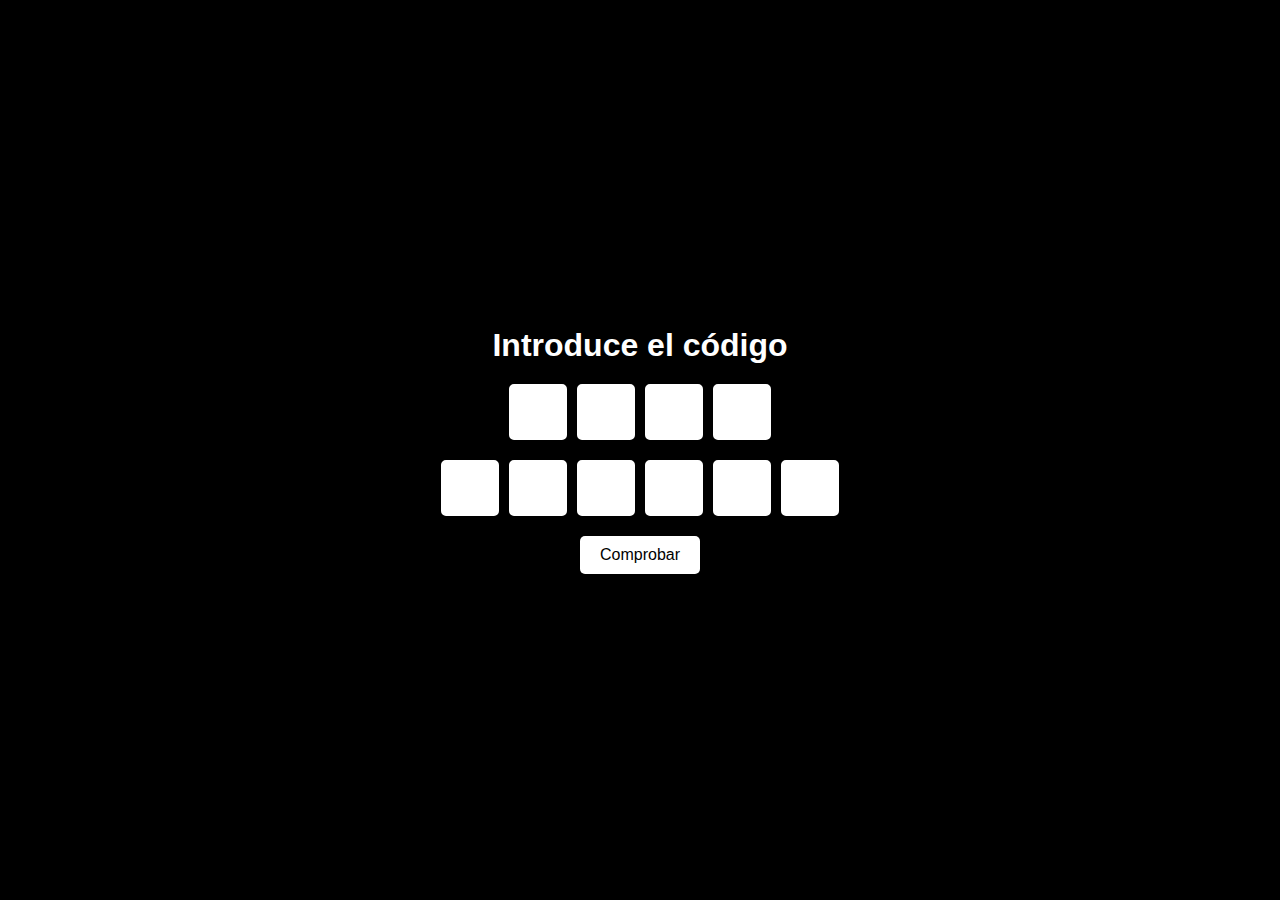
<file: index.html>
<!DOCTYPE html>
<html lang="es">
<head>
    <meta charset="UTF-8">
    <meta name="viewport" content="width=device-width, initial-scale=1.0">
    <title>Verificar Código</title>
    <link rel="stylesheet" href="styles.css">
</head>
<body>
    <div class="container">
        <h1>Introduce el código</h1>

        <!-- Primera fila para "AIKO" -->
        <div class="input-group">
            <input type="text" maxlength="1" id="char1" class="input-box" />
            <input type="text" maxlength="1" id="char2" class="input-box" />
            <input type="text" maxlength="1" id="char3" class="input-box" />
            <input type="text" maxlength="1" id="char4" class="input-box" />
        </div>

        <!-- Segunda fila para "MIDORI" -->
        <div class="input-group">
            <input type="text" maxlength="1" id="char5" class="input-box" />
            <input type="text" maxlength="1" id="char6" class="input-box" />
            <input type="text" maxlength="1" id="char7" class="input-box" />
            <input type="text" maxlength="1" id="char8" class="input-box" />
            <input type="text" maxlength="1" id="char9" class="input-box" />
            <input type="text" maxlength="1" id="char10" class="input-box" />
        </div>

        <button id="checkButton">Comprobar</button>
        <p id="message"></p>
    </div>

    <script src="script.js"></script>
</body>
</html>
</file>
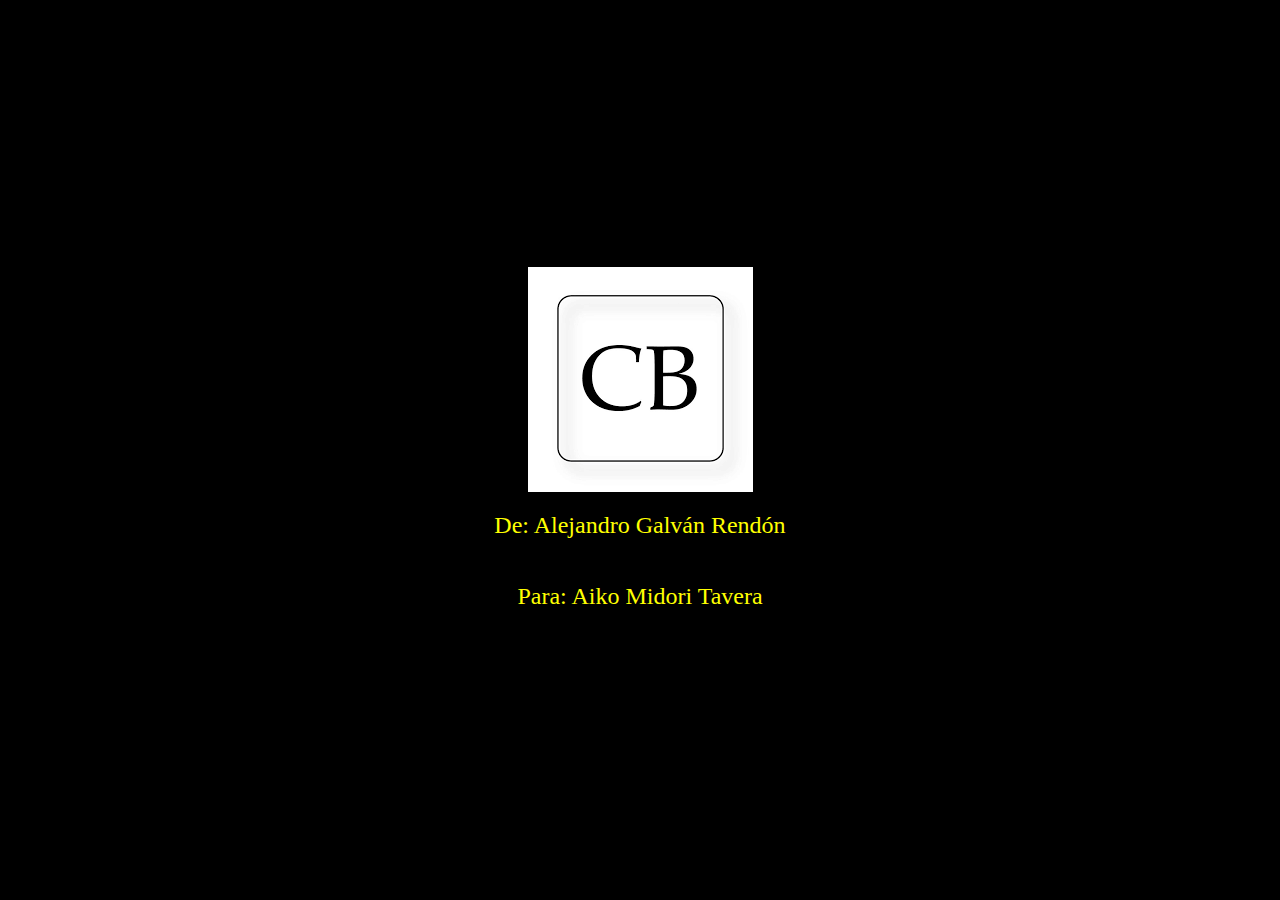
<file: FotoIndex.html>
<!DOCTYPE html>
<html lang="es">
<head>
    <meta charset="UTF-8">
    <meta name="viewport" content="width=device-width, initial-scale=1.0">
    <title>¡Felicidades!</title>
    <style>
        body {
            background-color: #000;
            color: #fff;
            display: flex;
            flex-direction: column; /* Organiza en columna para colocar imagen y texto */
            justify-content: center;
            align-items: center;
            height: 100vh;
            margin: 0;
        }
        img {
            max-width: 100%;
            max-height: 80%;
        }
        /* Estilo para el texto en amarillo */
        .yellow-text {
            color: yellow;
            font-size: 24px;
            margin-top: 20px;
            text-align: center;
        }
    </style>
</head>
<body>
    <img src="images.png" alt="Felicidades">
    <!-- Texto en amarillo debajo de la imagen -->
    <p class="yellow-text">De: Alejandro Galván Rendón</p>
    <p class="yellow-text">Para: Aiko Midori Tavera</p>

</body>
</html>
</file>
<file: styles.css>
/* Estilos generales */
body {
    margin: 0;
    font-family: Arial, sans-serif;
    background-color: #000; /* Fondo negro */
    color: #fff;
    display: flex;
    justify-content: center;
    align-items: center;
    height: 100vh;
}

/* Contenedor principal */
.container {
    text-align: center;
}

/* Título */
h1 {
    margin-bottom: 20px;
}

/* Agrupación de inputs */
.input-group {
    display: flex;
    justify-content: center;
    margin-bottom: 20px;
}

/* Estilos para las casillas de entrada */
.input-box {
    width: 50px;
    height: 50px;
    margin: 0 5px;
    text-align: center;
    font-size: 24px;
    background-color: #fff; /* Fondo blanco */
    color: #000; /* Texto negro */
    border: 2px solid #fff;
    border-radius: 5px;
}

/* Botón de comprobación */
button {
    padding: 10px 20px;
    font-size: 16px;
    border: none;
    background-color: #fff;
    color: #000;
    cursor: pointer;
    border-radius: 5px;
}

button:hover {
    background-color: #ccc;
}

/* Mensaje */
#message {
    margin-top: 20px;
    font-size: 18px;
}
</file>
